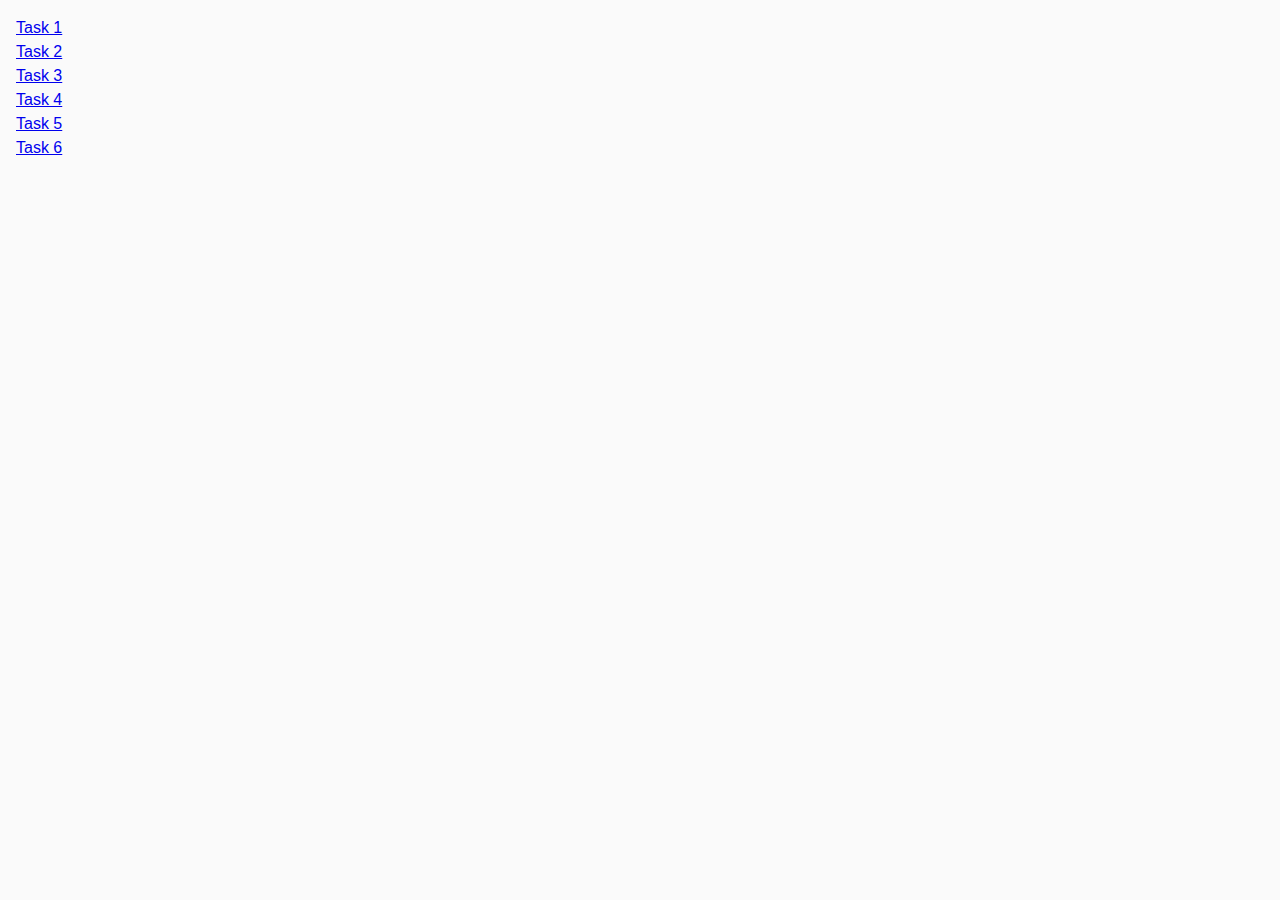
<file: index.html>
<!DOCTYPE html>
<html lang="en">
  <head>
    <meta charset="UTF-8" />
    <meta http-equiv="X-UA-Compatible" content="IE=edge" />
    <meta name="viewport" content="width=device-width, initial-scale=1.0" />
    <title>Homework 7</title>
    <link rel="stylesheet" href="./css/common.css" />
  </head>
  <body>
    <ul>
      <li><a href="./task-1.html">Task 1</a></li>
      <li><a href="./task-2.html">Task 2</a></li>
      <li><a href="./task-3.html">Task 3</a></li>
      <li><a href="./task-4.html">Task 4</a></li>
      <li><a href="./task-5.html">Task 5</a></li>
      <li><a href="./task-6.html">Task 6</a></li>
    </ul>
  
  



<script src="./js/task-1.js"></script>
  </body>
</html>
</file>
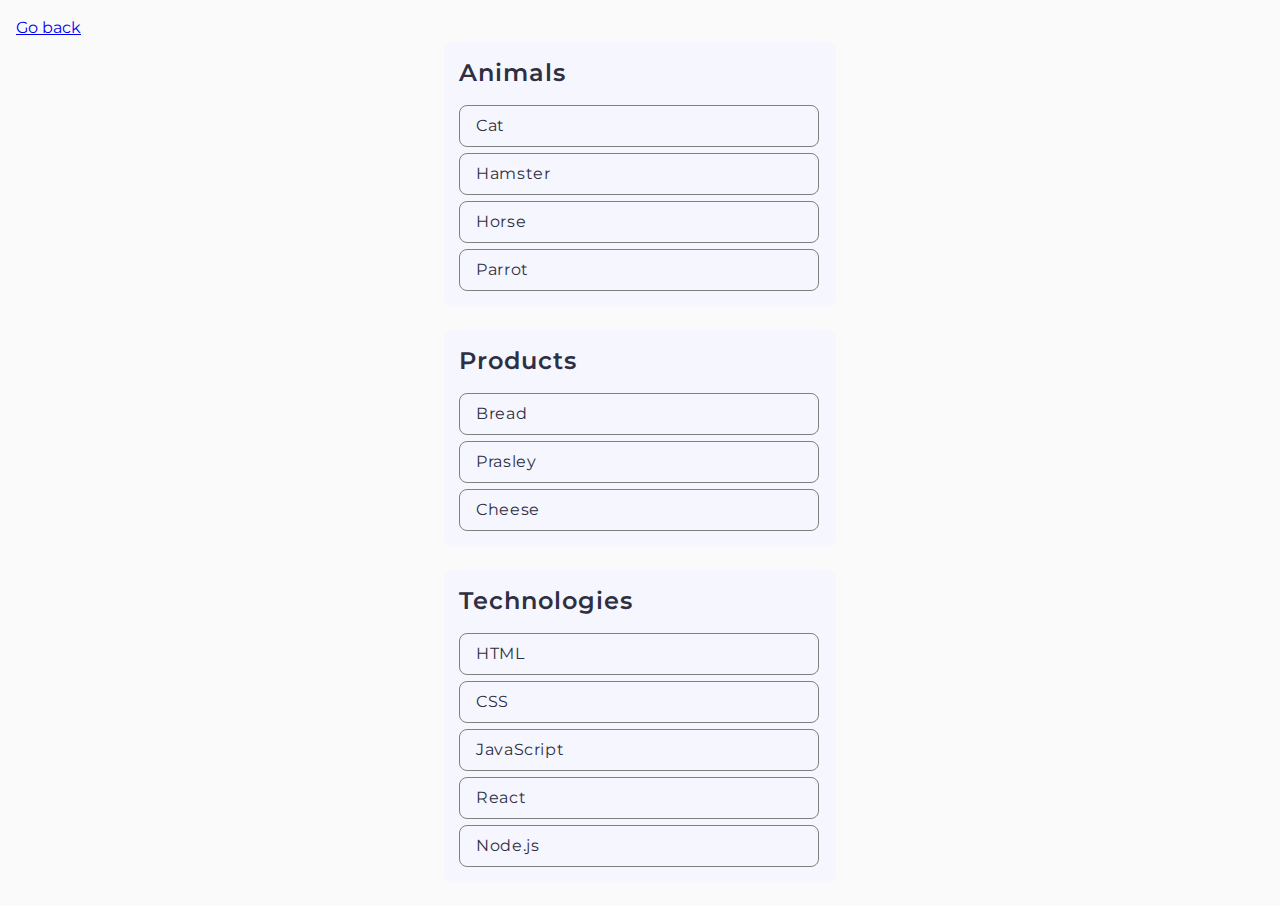
<file: task-1.html>
<!DOCTYPE html>
<html lang="en">
  <head>
    <meta charset="UTF-8" />
    <meta http-equiv="X-UA-Compatible" content="IE=edge" />
    <meta name="viewport" content="width=device-width, initial-scale=1.0" />
    <link rel="preconnect" href="https://fonts.googleapis.com" />
    <link rel="preconnect" href="https://fonts.gstatic.com" crossorigin />
    <link
      href="https://fonts.googleapis.com/css2?family=Montserrat:ital@0;1&display=swap"
      rel="stylesheet"
    />
    <title>Task 1</title>
    <link rel="stylesheet" href="./css/common.css" />
  </head>
  <body>
    <p><a href="./index.html">Go back</a></p>

    <ul id="categories">
      <li class="item">
        <h2>Animals</h2>

        <ul class="categories">
          <li>Cat</li>
          <li>Hamster</li>
          <li>Horse</li>
          <li>Parrot</li>
        </ul>
      </li>
      <li class="item">
        <h2>Products</h2>

        <ul class="categories">
          <li>Bread</li>
          <li>Prasley</li>
          <li>Cheese</li>
        </ul>
      </li>
      <li class="item">
        <h2>Technologies</h2>

        <ul class="categories">
          <li>HTML</li>
          <li>CSS</li>
          <li>JavaScript</li>
          <li>React</li>
          <li>Node.js</li>
        </ul>
      </li>
    </ul>

    <script src="./js/task-1.js" type="module"></script>
  </body>
</html>
</file>
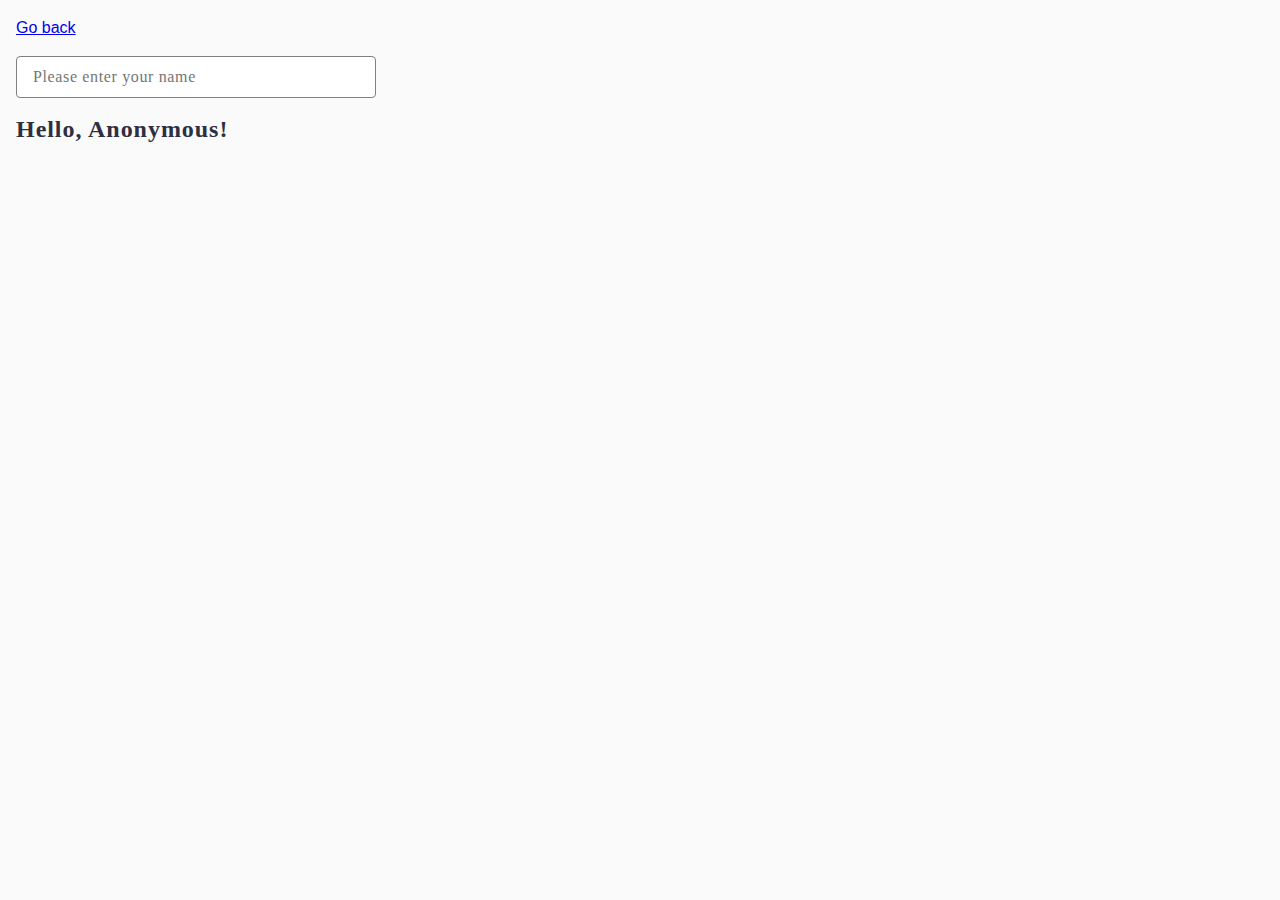
<file: task-3.html>
<!DOCTYPE html>
<html lang="en">
  <head>
    <meta charset="UTF-8" />
    <meta http-equiv="X-UA-Compatible" content="IE=edge" />
    <meta name="viewport" content="width=device-width, initial-scale=1.0" />
    <title>Task 3</title>
    <link rel="stylesheet" href="./css/common.css" />
  </head>
  <body>
    <p><a href="./index.html">Go back</a></p>

    <input type="text" id="name-input" placeholder="Please enter your name" />
    <h1 class="main-title">Hello, <span id="name-output">Anonymous</span>!</h1>

    <script src="./js/task-3.js" type="module"></script>
  </body>
</html>
</file>
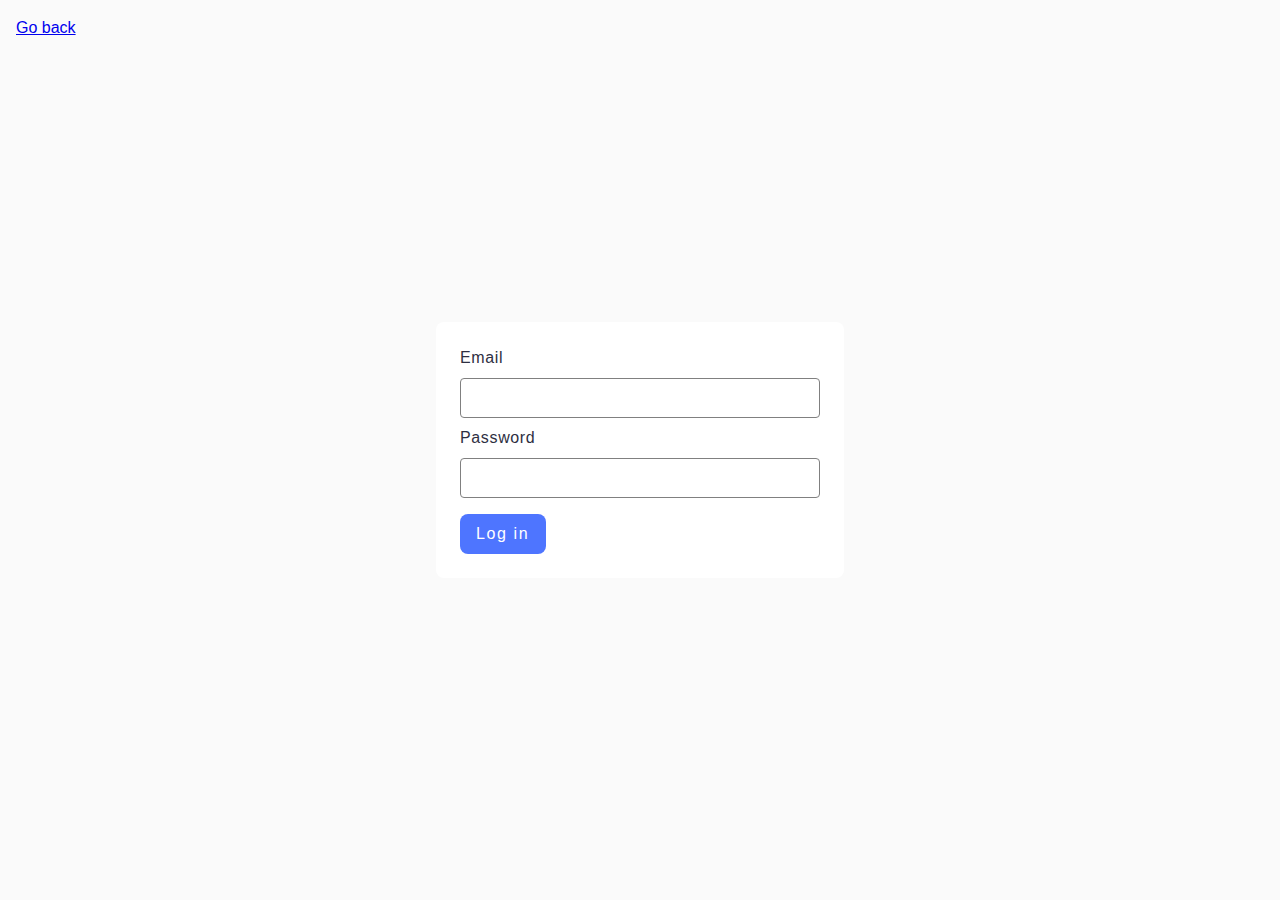
<file: task-4.html>
<!DOCTYPE html>
<html lang="en">
  <head>
    <meta charset="UTF-8" />
    <meta http-equiv="X-UA-Compatible" content="IE=edge" />
    <meta name="viewport" content="width=device-width, initial-scale=1.0" />
    <title>Task 4</title>
    <link rel="stylesheet" href="./css/common.css" />
  </head>
  <body>
    <p><a href="./index.html">Go back</a></p>

    <form class="login-form">
      <label>
        Email
        <input class="login-form-input" type="email" name="email" />
      </label>
      <label>
        Password
        <input class="login-form-input" type="password" name="password" />
      </label>
      <button class="login-form-btn" type="submit" >Log in</button>
    </form>

    <script src="./js/task-4.js" type="module"></script>
  </body>
</html>
</file>
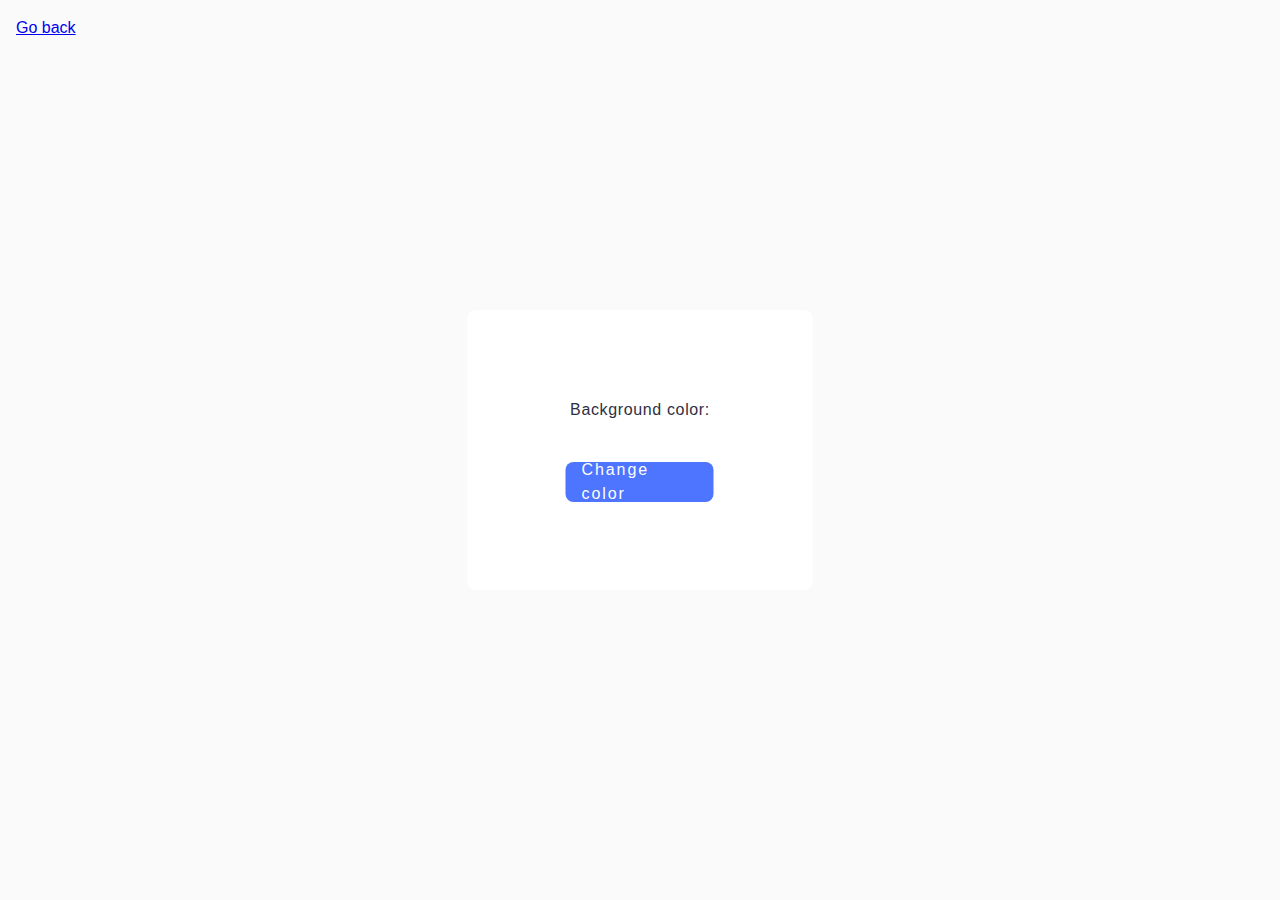
<file: task-5.html>
<!DOCTYPE html>
<html lang="en">
  <head>
    <meta charset="UTF-8" />
    <meta http-equiv="X-UA-Compatible" content="IE=edge" />
    <meta name="viewport" content="width=device-width, initial-scale=1.0" />
    <title>Task 5</title>
    <link rel="stylesheet" href="./css/common.css" />
  </head>
  <body>
    <p><a href="./index.html">Go back</a></p>

    <div class="widget-wrap">
      <div class="widget">
        <p>Background color: <span class="color"></span></p>
        <button type="button" class="change-color">Change color</button>
      </div>
    </div>

    <script src="./js/task-5.js" type="module"></script>
  </body>
</html>
</file>
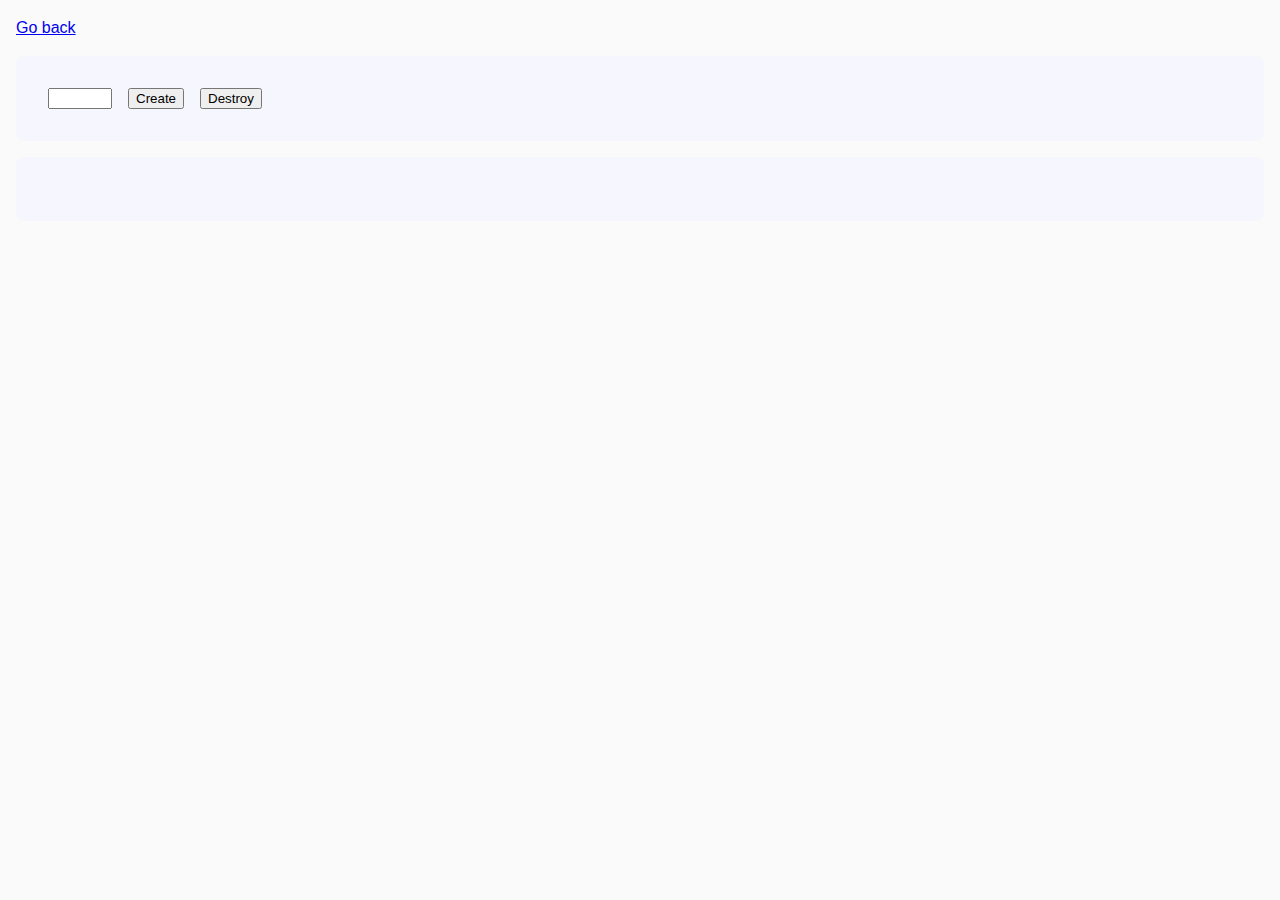
<file: task-6.html>
<!DOCTYPE html>
<html lang="en">
  <head>
    <meta charset="UTF-8" />
    <meta http-equiv="X-UA-Compatible" content="IE=edge" />
    <meta name="viewport" content="width=device-width, initial-scale=1.0" />
    <title>Task 6</title>
    <link rel="stylesheet" href="./css/common.css" />
  </head>
  <body>
    <p><a href="./index.html">Go back</a></p>

    <div id="controls">
      <input type="number" min="1" max="100" step="1" />
      <button type="button" data-create>Create</button>
      <button type="button" data-destroy>Destroy</button>
    </div>

    <div id="boxes"></div>

    <script src="./js/task-6.js" type="module"></script>
  </body>
</html>
</file>
<file: css/common.css>
* {
  box-sizing: border-box;
}

body {
  margin: 16px;
  font-family: "Montserrat", -apple-system, BlinkMacSystemFont, "Segoe UI",
    Roboto, Oxygen, Ubuntu, Cantarell, "Open Sans", "Helvetica Neue", sans-serif;
  -webkit-font-smoothing: antialiased;
  -moz-osx-font-smoothing: grayscale;
  background-color: #fafafa;
  color: #212121;
  line-height: 1.5;
  font-weight: 400;
  font-style: normal;
}

ul {
  margin: 0;
  padding: 0;
  list-style: none;
}
h2 {
  margin: 0;
}

#categories {
  position: absolute;
  top: 50%;
  left: 50%;
  transform: translate(-50%, -50%);
  display: flex;
  flex-direction: column;
  margin: 24px 0px;
}
.item {
  width: 392px;
  display: flex;
  flex-direction: column;
  justify-content: flex-start;
  align-items: flex-start;
  padding: 15px;
  border-radius: 8px;
  background: rgb(246, 246, 254);
  margin-bottom: 24px;
}

.item h2 {
  color: rgb(46, 47, 66);
  font-family: Montserrat;
  font-size: 24px;
  font-weight: 600;
  line-height: 32px;
  letter-spacing: 0.04em;
  text-align: left;
  margin-bottom: 16px;
}
.item li {
  color: rgb(46, 47, 66);
  font-family: Montserrat;
  font-size: 16px;
  line-height: 24px;
  letter-spacing: 0.04em;
  text-align: left;
  border: 1px solid #808080;
  border-radius: 8px;
}
.categories {
  display: flex;
  flex-direction: column;
  gap: 6px;
}
.categories li {
  padding: 8px 16px;
  width: 360px;
}

.gallery {
  display: flex;
  gap: 24px;
  flex-wrap: wrap;
  max-width: 1128px;
  margin: 0 auto;
}
.gallery li {
  width: calc((100% - 48px) / 3);
}
.gallery li img {
  display: block;
  max-width: 100%;
}

#name-input {
  width: 360px;
  border: 1px solid #808080;
  border-radius: 4px;
  color: rgb(46, 47, 66);
  font-family: Montserrat;
  font-size: 16px;
  line-height: 1.5;
  letter-spacing: 0.04em;
  text-align: left;
  padding: 8px 16px;
}

.main-title {
  color: rgb(46, 47, 66);
  font-family: Montserrat;
  font-size: 24px;
  font-weight: 600;
  line-height: 1.33;
  letter-spacing: 0.04em;
  text-align: left;
}

.login-form {
  position: absolute;
  top: 50%;
  left: 50%;
  transform: translate(-50%, -50%);
  display: flex;
  flex-direction: column;
  padding: 24px;
  background-color: #fff;
  border-radius: 8px;
  width: 408px;
}
.login-form label {
  color: rgb(46, 47, 66);
  font-size: 16px;
  line-height: 1.5;
  letter-spacing: 0.04em;
  text-align: left;
  display: flex;
  flex-direction: column;
  gap: 8px;
  margin-bottom: 8px;
}

.login-form-input {
  width: 360px;
  height: 40px;
  box-sizing: border-box;
  border: 1px solid rgb(128, 128, 128);
  border-radius: 4px;
}
.login-form-btn {
  border-radius: 8px;
  background: rgb(78, 117, 255);
  color: rgb(255, 255, 255);
  font-size: 16px;
  font-weight: 500;
  line-height: 1.5;
  letter-spacing: 0.1em;
  text-align: left;
  padding: 8px 16px;
  width: 86px;
  margin-top: 8px;
  border: none;
}
.widget-wrap {
  background-color: rgb(255, 255, 255);
  /* padding: 100px 88px; */
  border-radius: 8px;
  width: 345px;
  height: 280px;
  display: flex;
  justify-content: center;
  align-items: center;
}
.widget{
  width: 169px;
height: 104px;
display: flex;
flex-direction: column;

}
.widget p{
  color: rgb(46, 47, 66); 
font-size: 16px; 
line-height: 1.5;
letter-spacing: 0.04em;
text-align: center;
margin-top: 0;

}
.change-color {
  width: 148px;
  height: 40px;
  display: flex;
  flex-direction: row;
  justify-content: center;
  align-items: center;
  padding: 8px 16px 8px 16px;
  margin: 0px 10px;
  color: rgb(255, 255, 255);
  font-size: 16px;
  font-weight: 500;
  line-height: 1.5;
  letter-spacing: 0.12em;
  text-align: left;
  border: none;
  border-radius: 8px;
background: rgb(78, 117, 255);
margin-top: auto;
}
 
.wh {
  width: 30px;
  height: 30px;
}
#boxes {
  display: flex;
  flex-wrap: wrap;
  gap: 16px;
  border-radius: 8px;
  background: rgb(246, 246, 254);
  padding: 32px;
}
#controls {
  padding: 32px;
  display: flex;
  gap: 16px;
  border-radius: 8px;
  background: rgb(246, 246, 254);
  margin-bottom: 16px;
}
.wrapper,
.widget-wrap {
  position: absolute;
  top: 50%;
  left: 50%;
  transform: translate(-50%, -50%);
}
.controls-input {
  border: 1px solid #808080;
  width: 150px;
  height: 40px;
  border-radius: 8px;
  text-align: center;
  color: rgb(46, 47, 66);
  font-size: 16px;
  line-height: 1.5;
  letter-spacing: 0.04em;
}
.create-btn {
  border-radius: 8px;
  background: rgb(78, 117, 255);
  border: none;
  color: rgb(255, 255, 255);
  font-size: 16px;
  font-weight: 500;
  line-height: 1.5;
  letter-spacing: 0.1em;
  text-align: left;
  padding: 8px 32px;
}
.create-btn:hover {
  background: rgb(108, 140, 255);
}
.destroy-btn:hover {
  background: rgb(255, 112, 112);
}
.destroy-btn {
  border-radius: 8px;
  background: #ff4e4e;
  border: none;
  color: rgb(255, 255, 255);
  font-size: 16px;
  font-weight: 500;
  line-height: 1.5;
  letter-spacing: 0.1em;
  text-align: left;
  padding: 8px 27px;
}
</file>
